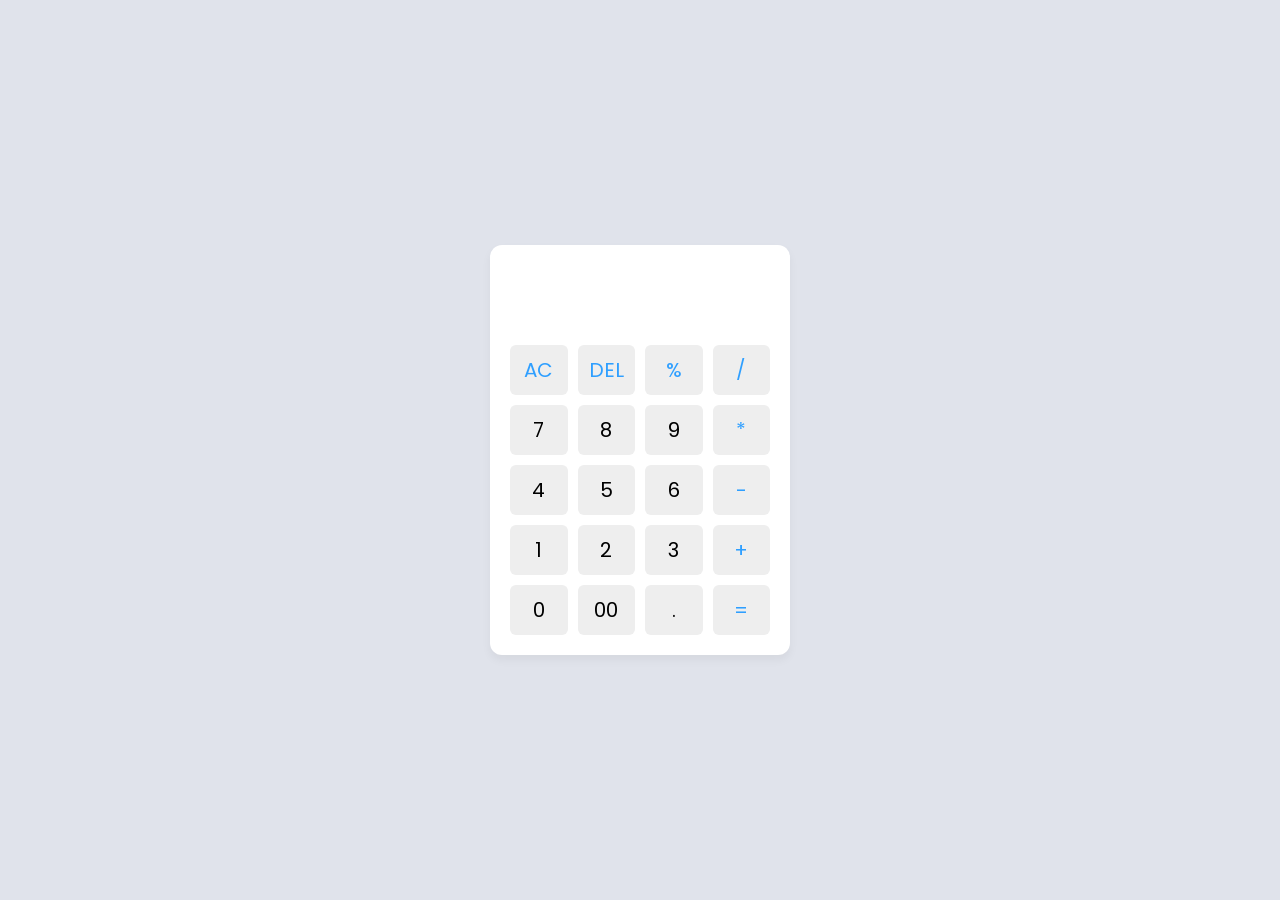
<file: Calculator/calculator/index.html>
<!DOCTYPE html>
<html lang="en">
<head>
    <meta charset="UTF-8">
    <meta name="viewport" content="width=device-width, initial-scale=1.0">
    <link href="https://fonts.googleapis.com/css2?family=Poppins:wght@300;400;500;600;700&display=swap" rel="stylesheet">
    <link rel="stylesheet" href="style.css">
    <title>Calculator</title>
</head>
<body>
     <div class="container">
        <input type="text" class="display">
        <div class="buttons">
            <button   class="operator" data-value="AC">AC</button>
            <button  class="operator" data-value="DEL">DEL</button>
            <button class="operator" data-value="%">%</button>
            <button class="operator" data-value="/">/</button>

            <button data-value="7">7</button>
            <button data-value="8">8</button>
            <button data-value="9">9</button>
            <button class="operator" data-value="*">*</button>

            <button data-value="4">4</button>
            <button data-value="5">5</button>
            <button data-value="6">6</button>
            <button class="operator" data-value="-">-</button>

            <button data-value="1">1</button>
            <button data-value="2">2</button>
            <button data-value="3">3</button>
            <button class="operator" data-value="+">+</button>

            <button data-value="0">0</button>
            <button data-value="00">00</button>
            <button data-value=".">.</button>
            <button  class="operator" data-value="=">=</button>
        </div>
     </div>
     <script src="script.js"></script>
</body>
</html>
</file>
<file: Calculator/calculator/style.css>
@import url('https://fonts.googleapis.com/css2?family=Poppins:wght@400;600&display=swap');

* {
  font-family: 'Poppins', sans-serif;
  margin: 0;
  padding: 0;
  box-sizing: border-box;
}
body{
    height: 100vh;
    display: flex;
    align-items: center;
    justify-content: center;
    background: #e0e3eb;
}
.container{
    position: relative ;
    max-width: 300px;
    width: 100%;
    border-radius: 12px;
    padding: 10px 20px 20px;
    box-shadow: 0 5px 10px rgba(0, 0, 0, 0.05);
    background : #fff;
}
.display{
    height: 80px;
    width: 100%;
    margin-bottom: 10px;
    font-size: 25px;
    border: none;
    text-align: right;
    color:#000e1a;
    pointer-events: none;
}
.buttons{
    display: grid;
    grid-gap: 10px;
    grid-template-columns: repeat(4, 1fr);
}
.buttons button{
    padding: 10px;
    border-radius: 6px;
    font-size: 20px;
    border: none;
    cursor: pointer;
    background-color: #eee;
}
.buttons button:active{
    transform: scale(0.99);
}
.operator{
    color: #2f9fff;
}
</file>
